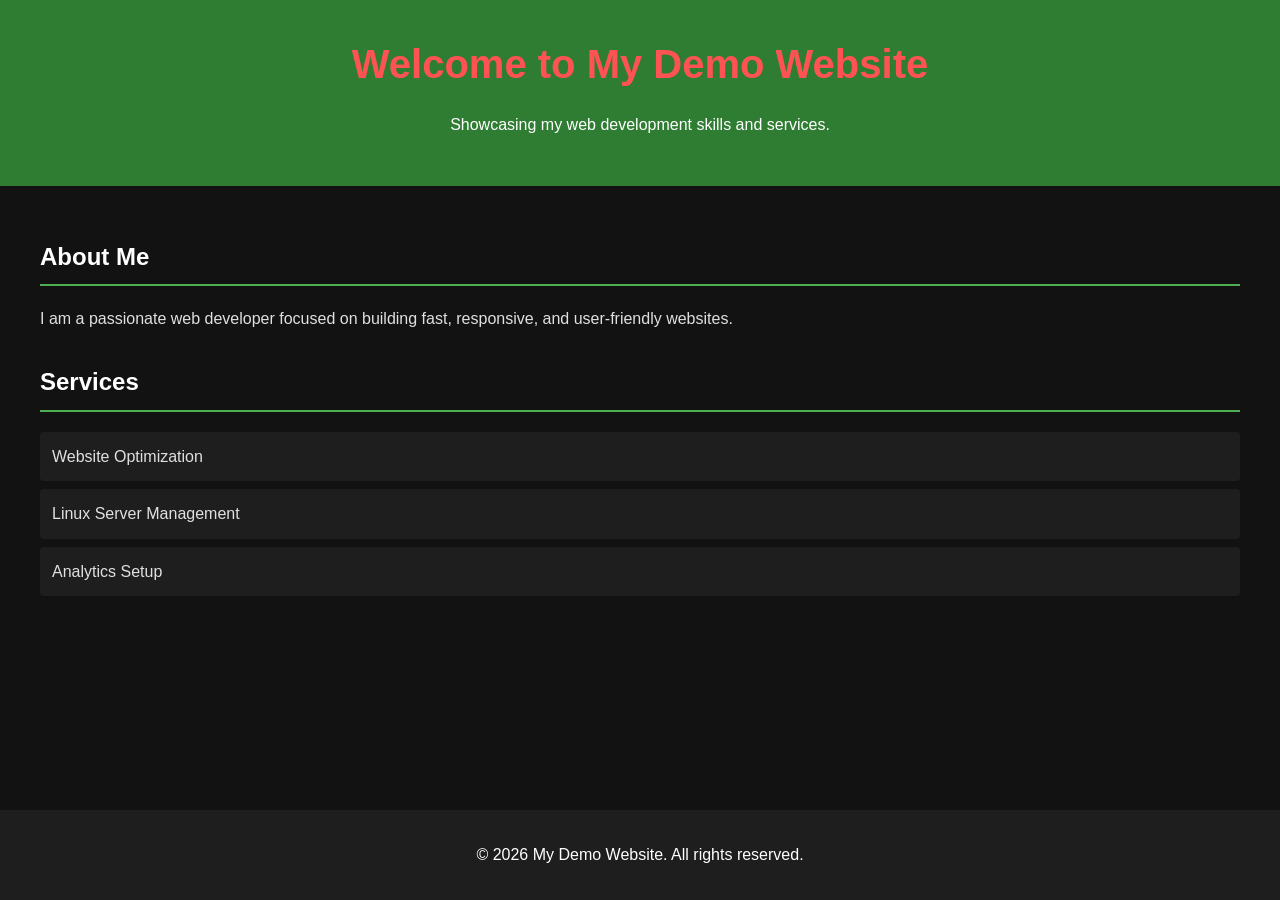
<file: index.html>
<!DOCTYPE html>
<html lang="en">
<head>
  <meta charset="UTF-8">
  <meta name="viewport" content="width=device-width, initial-scale=1.0">
  <meta name="description" content="Portfolio site showcasing web development skills">
  <title>My Demo Website | Web Developer</title>
  <link rel="stylesheet" href="style.css">
</head>
<body>
  <header>
    <h1>Welcome to My Demo Website</h1>
    <p>Showcasing my web development skills and services.</p>
  </header>
  <main>
    <section id="about">
      <h2>About Me</h2>
      <p>I am a passionate web developer focused on building fast, responsive, and user-friendly websites.</p>
    </section>
    <section id="services">
      <h2>Services</h2>
      <ul>
        <li>Website Optimization</li>
        <li>Linux Server Management</li>
        <li>Analytics Setup</li>
      </ul>
    </section>
  </main>
  <footer>
    <p>&copy; 2026 My Demo Website. All rights reserved.</p>
  </footer>
</body>
</html>
</file>
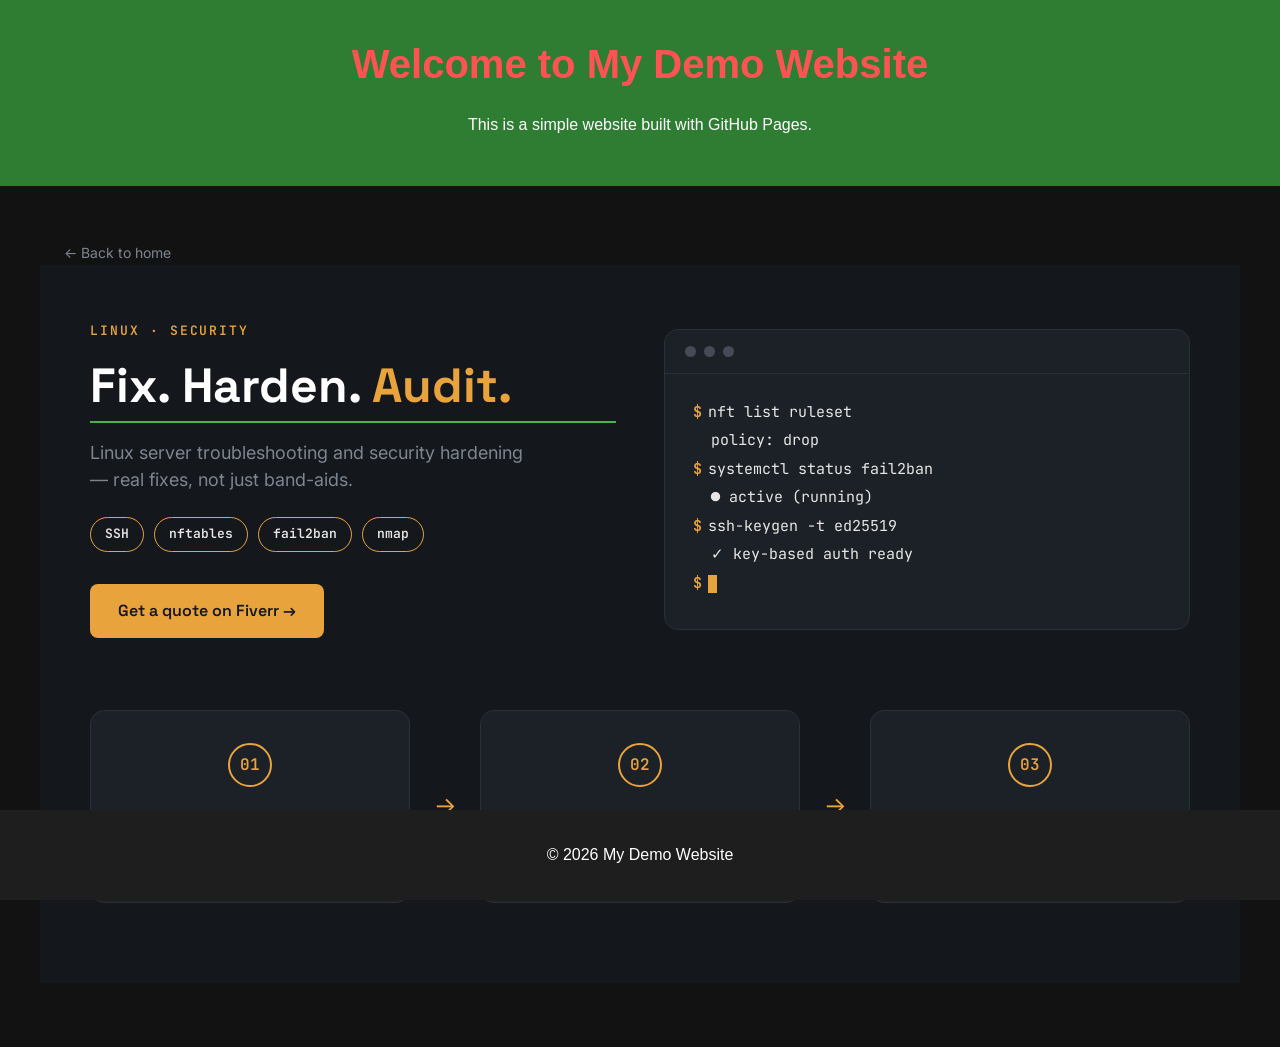
<file: services.html>
<!DOCTYPE html>
<html lang="en">
<head>
  <meta charset="UTF-8">
  <meta name="viewport" content="width=device-width, initial-scale=1.0">
  <title>Services — My Demo Website</title>
  <link rel="stylesheet" href="style.css">
  <link rel="preconnect" href="https://fonts.googleapis.com">
  <link rel="preconnect" href="https://fonts.gstatic.com" crossorigin>
  <link href="https://fonts.googleapis.com/css2?family=Space+Grotesk:wght@500;600;700&family=Inter:wght@400;500&family=JetBrains+Mono:wght@400;600&display=swap" rel="stylesheet">
  <style>
    .gs-back-link {
      display: inline-block;
      margin: 24px 0 0 24px;
      font-family: 'Inter', -apple-system, sans-serif;
      font-size: 14px;
      color: #7d8590;
      text-decoration: none;
    }
    .gs-back-link:hover { color: #e8a33d; }

    .gig-showcase {
      --bg: #14171c;
      --panel: #1c2128;
      --panel-border: #2a3038;
      --amber: #e8a33d;
      --white: #e8e6e2;
      --muted: #7d8590;
      --green: #5fb87a;
      background: var(--bg);
      color: var(--white);
      font-family: 'Inter', -apple-system, BlinkMacSystemFont, sans-serif;
      padding: 56px 24px 80px;
    }
    .gig-showcase, .gig-showcase * { box-sizing: border-box; }
    .gig-showcase .gs-inner { max-width: 1100px; margin: 0 auto; }

    .gig-showcase .gs-hero { display: grid; grid-template-columns: 1fr 1fr; gap: 48px; align-items: center; }
    @media (max-width: 800px) { .gig-showcase .gs-hero { grid-template-columns: 1fr; } }

    .gig-showcase .gs-eyebrow {
      font-family: 'JetBrains Mono', 'SFMono-Regular', Consolas, monospace;
      color: var(--amber); letter-spacing: 0.15em; text-transform: uppercase;
      font-size: 13px; font-weight: 600; margin: 0 0 16px;
    }
    .gig-showcase .gs-headline { font-family: 'Space Grotesk', sans-serif; font-size: 48px; font-weight: 700; line-height: 1.15; margin: 0 0 16px; }
    .gig-showcase .gs-accent { color: var(--amber); }
    .gig-showcase .gs-sub { color: var(--muted); font-size: 18px; line-height: 1.5; margin: 0 0 24px; max-width: 440px; }
    .gig-showcase .gs-tags { display: flex; flex-wrap: wrap; gap: 10px; margin: 0 0 32px; padding: 0; list-style: none; }
    .gig-showcase .gs-tags span {
      font-family: 'JetBrains Mono', monospace; font-size: 13px; font-weight: 600;
      border: 1.5px solid var(--amber); color: var(--white); border-radius: 20px; padding: 6px 14px;
    }
    .gig-showcase .gs-cta {
      display: inline-block; font-family: 'Space Grotesk', sans-serif; font-weight: 600; font-size: 16px;
      color: var(--bg); background: var(--amber); padding: 14px 28px; border-radius: 8px;
      text-decoration: none; transition: transform 0.15s ease, box-shadow 0.15s ease;
    }
    .gig-showcase .gs-cta:hover { transform: translateY(-2px); box-shadow: 0 8px 24px rgba(232,163,61,0.25); }

    .gig-showcase .gs-terminal { background: var(--panel); border: 1px solid var(--panel-border); border-radius: 14px; overflow: hidden; }
    .gig-showcase .gs-term-bar { display: flex; gap: 8px; padding: 16px 20px; border-bottom: 1px solid var(--panel-border); }
    .gig-showcase .gs-term-bar span { width: 11px; height: 11px; border-radius: 50%; background: #444b56; }
    .gig-showcase .gs-term-body { padding: 24px 28px 32px; font-family: 'JetBrains Mono', monospace; font-size: 15px; line-height: 1.9; }
    .gig-showcase .gs-term-body p { margin: 0; color: var(--white); }
    .gig-showcase .gs-prompt { color: var(--amber); font-weight: 600; margin-right: 6px; }
    .gig-showcase .gs-ok { color: var(--green); }
    .gig-showcase .gs-cursor {
      display: inline-block; width: 9px; height: 18px; background: var(--amber);
      vertical-align: middle; animation: gs-blink 1s steps(1) infinite;
    }
    @keyframes gs-blink { 50% { opacity: 0; } }

    .gig-showcase .gs-tiers { margin-top: 72px; display: flex; align-items: stretch; gap: 24px; }
    @media (max-width: 800px) {
      .gig-showcase .gs-tiers { flex-direction: column; }
      .gig-showcase .gs-arrow { transform: rotate(90deg); margin: 8px auto; }
    }
    .gig-showcase .gs-tier {
      flex: 1; background: var(--panel); border: 1px solid var(--panel-border); border-radius: 14px;
      padding: 32px 24px; text-align: center; transition: border-color 0.2s ease, transform 0.2s ease;
    }
    .gig-showcase .gs-tier:hover { border-color: var(--amber); transform: translateY(-4px); }
    .gig-showcase .gs-tier-num {
      display: inline-flex; align-items: center; justify-content: center; width: 44px; height: 44px;
      border: 2px solid var(--amber); border-radius: 50%; color: var(--amber);
      font-family: 'JetBrains Mono', monospace; font-weight: 600; margin-bottom: 16px;
    }
    .gig-showcase .gs-tier h3 { font-family: 'Space Grotesk', sans-serif; font-size: 22px; margin: 0 0 8px; }
    .gig-showcase .gs-tier p { color: var(--muted); margin: 0; font-size: 15px; }
    .gig-showcase .gs-arrow { display: flex; align-items: center; justify-content: center; color: var(--amber); font-size: 24px; }
  </style>
</head>
<body>
  <header>
    <h1>Welcome to My Demo Website</h1>
    <p>This is a simple website built with GitHub Pages.</p>
  </header>

  <main>
    <a href="index.html" class="gs-back-link">&larr; Back to home</a>

    <section class="gig-showcase">
      <div class="gs-inner">

        <div class="gs-hero">
          <div class="gs-hero-text">
            <p class="gs-eyebrow">Linux &middot; Security</p>
            <h2 class="gs-headline">Fix. Harden. <span class="gs-accent">Audit.</span></h2>
            <p class="gs-sub">Linux server troubleshooting and security hardening — real fixes, not just band-aids.</p>
            <div class="gs-tags">
              <span>SSH</span><span>nftables</span><span>fail2ban</span><span>nmap</span>
            </div>
            <a href="#" class="gs-cta">Get a quote on Fiverr &rarr;</a>
            <!-- ^ swap "#" for your real Fiverr gig URL once it's live -->
          </div>

          <div class="gs-terminal">
            <div class="gs-term-bar"><span></span><span></span><span></span></div>
            <div class="gs-term-body">
              <p><span class="gs-prompt">$</span>nft list ruleset</p>
              <p class="gs-ok">&nbsp;&nbsp;policy: drop</p>
              <p><span class="gs-prompt">$</span>systemctl status fail2ban</p>
              <p class="gs-ok">&nbsp;&nbsp;&#9679; active (running)</p>
              <p><span class="gs-prompt">$</span>ssh-keygen -t ed25519</p>
              <p class="gs-ok">&nbsp;&nbsp;&#10003; key-based auth ready</p>
              <p><span class="gs-prompt">$</span><span class="gs-cursor"></span></p>
            </div>
          </div>
        </div>

        <div class="gs-tiers">
          <div class="gs-tier">
            <div class="gs-tier-num">01</div>
            <h3>Fix</h3>
            <p>Diagnose + fix one specific issue</p>
          </div>
          <div class="gs-arrow">&rarr;</div>
          <div class="gs-tier">
            <div class="gs-tier-num">02</div>
            <h3>Harden</h3>
            <p>+ SSH keys, firewall, fail2ban</p>
          </div>
          <div class="gs-arrow">&rarr;</div>
          <div class="gs-tier">
            <div class="gs-tier-num">03</div>
            <h3>Audit</h3>
            <p>+ vulnerability scan &amp; report</p>
          </div>
        </div>

      </div>
    </section>
  </main>

  <footer>
    <p>&copy; 2026 My Demo Website</p>
  </footer>
</body>
</html>
</file>
<file: style.css>
/* Reset and base styles */
body {
  font-family: 'Arial', sans-serif;
  margin: 0;
  padding: 0;
  background-color: #121212;
  color: #e0e0e0;
  line-height: 1.6;
}

header {
  background-color: #2e7d32; /* Darker green for better contrast */
  color: white;
  padding: 2rem;
  text-align: center;
}

h1 {
  margin: 0;
  color: #ff5252; /* More vibrant red */
  font-size: 2.5rem;
}

main {
  padding: 2rem;
  max-width: 1200px;
  margin: 0 auto;
}

h2 {
  color: white;
  border-bottom: 2px solid #4CAF50;
  padding-bottom: 0.5rem;
}

section {
  margin-bottom: 2rem;
}

ul {
  list-style-type: none;
  padding: 0;
}

li {
  background-color: #1e1e1e;
  margin: 0.5rem 0;
  padding: 0.75rem;
  border-radius: 4px;
}

footer {
  background-color: #1e1e1e;
  color: white;
  text-align: center;
  padding: 1rem 0;
  position: fixed;
  bottom: 0;
  width: 100%;
}
</file>
